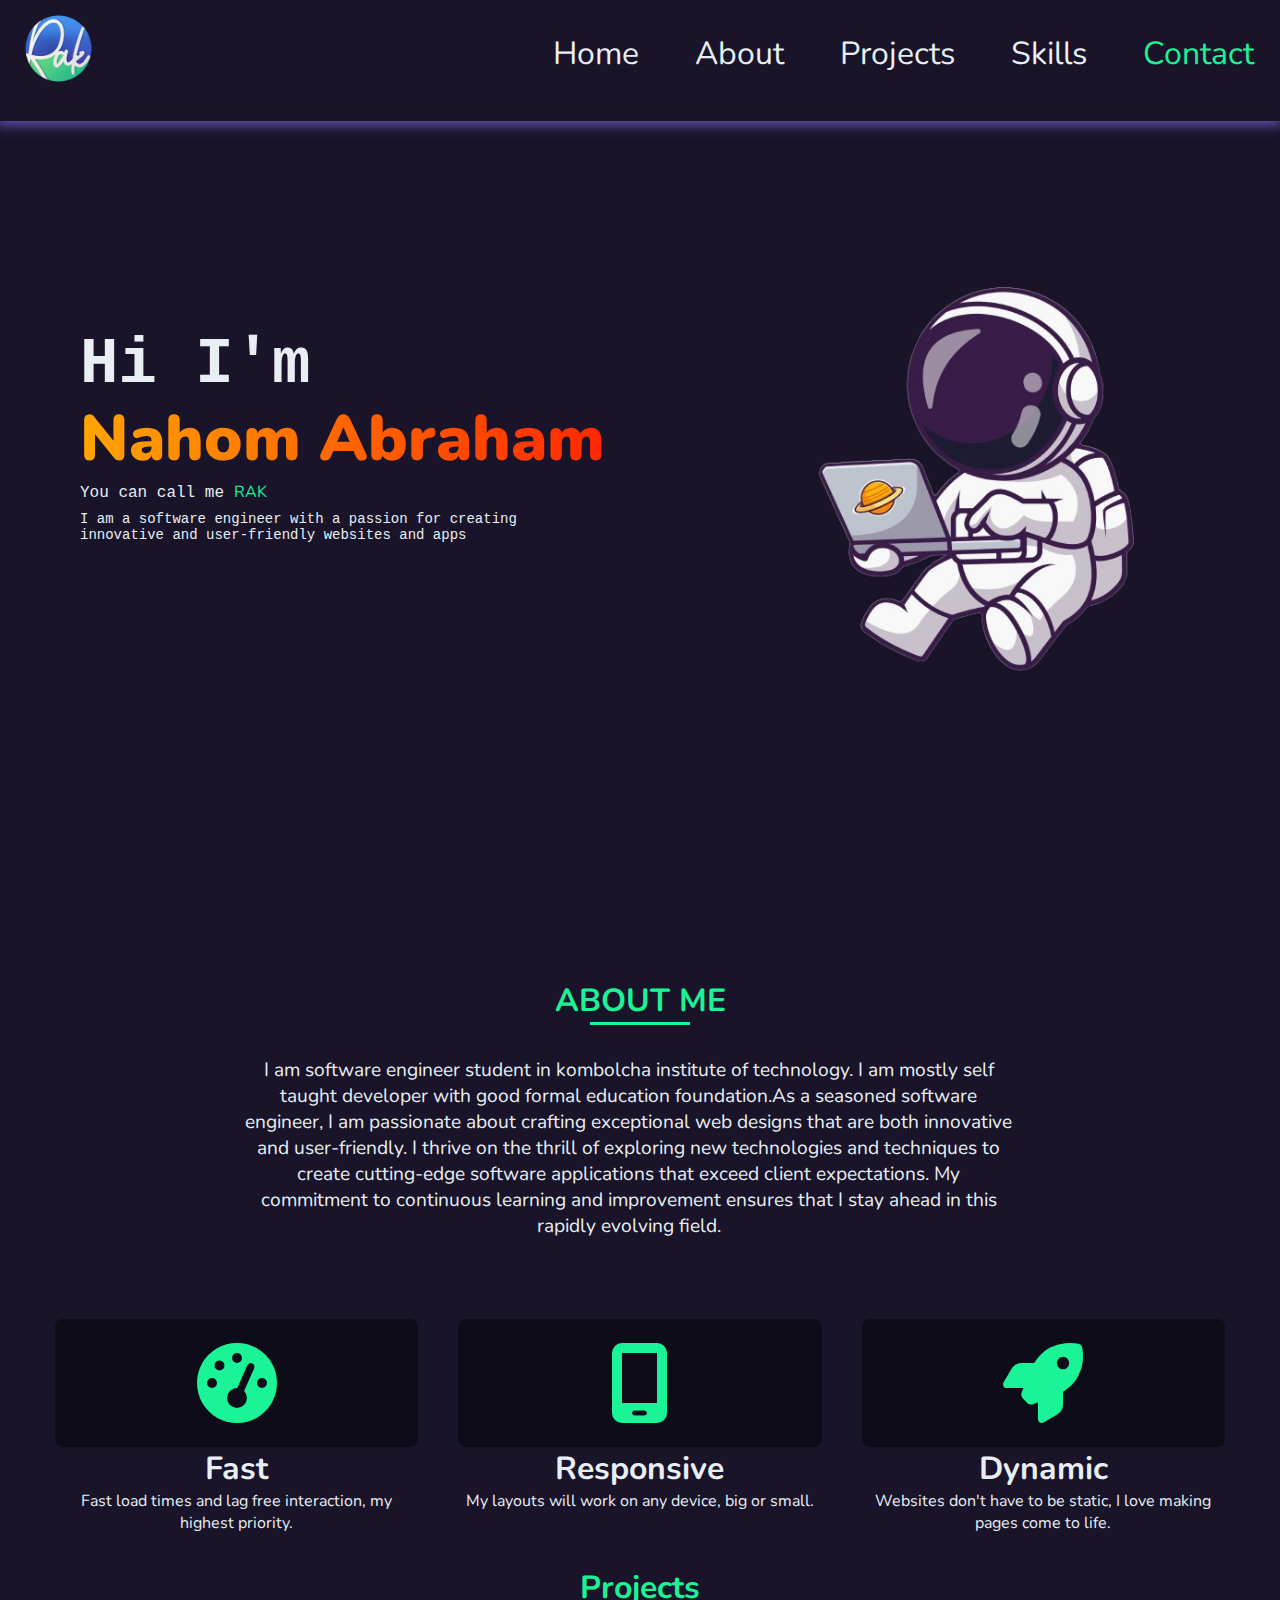
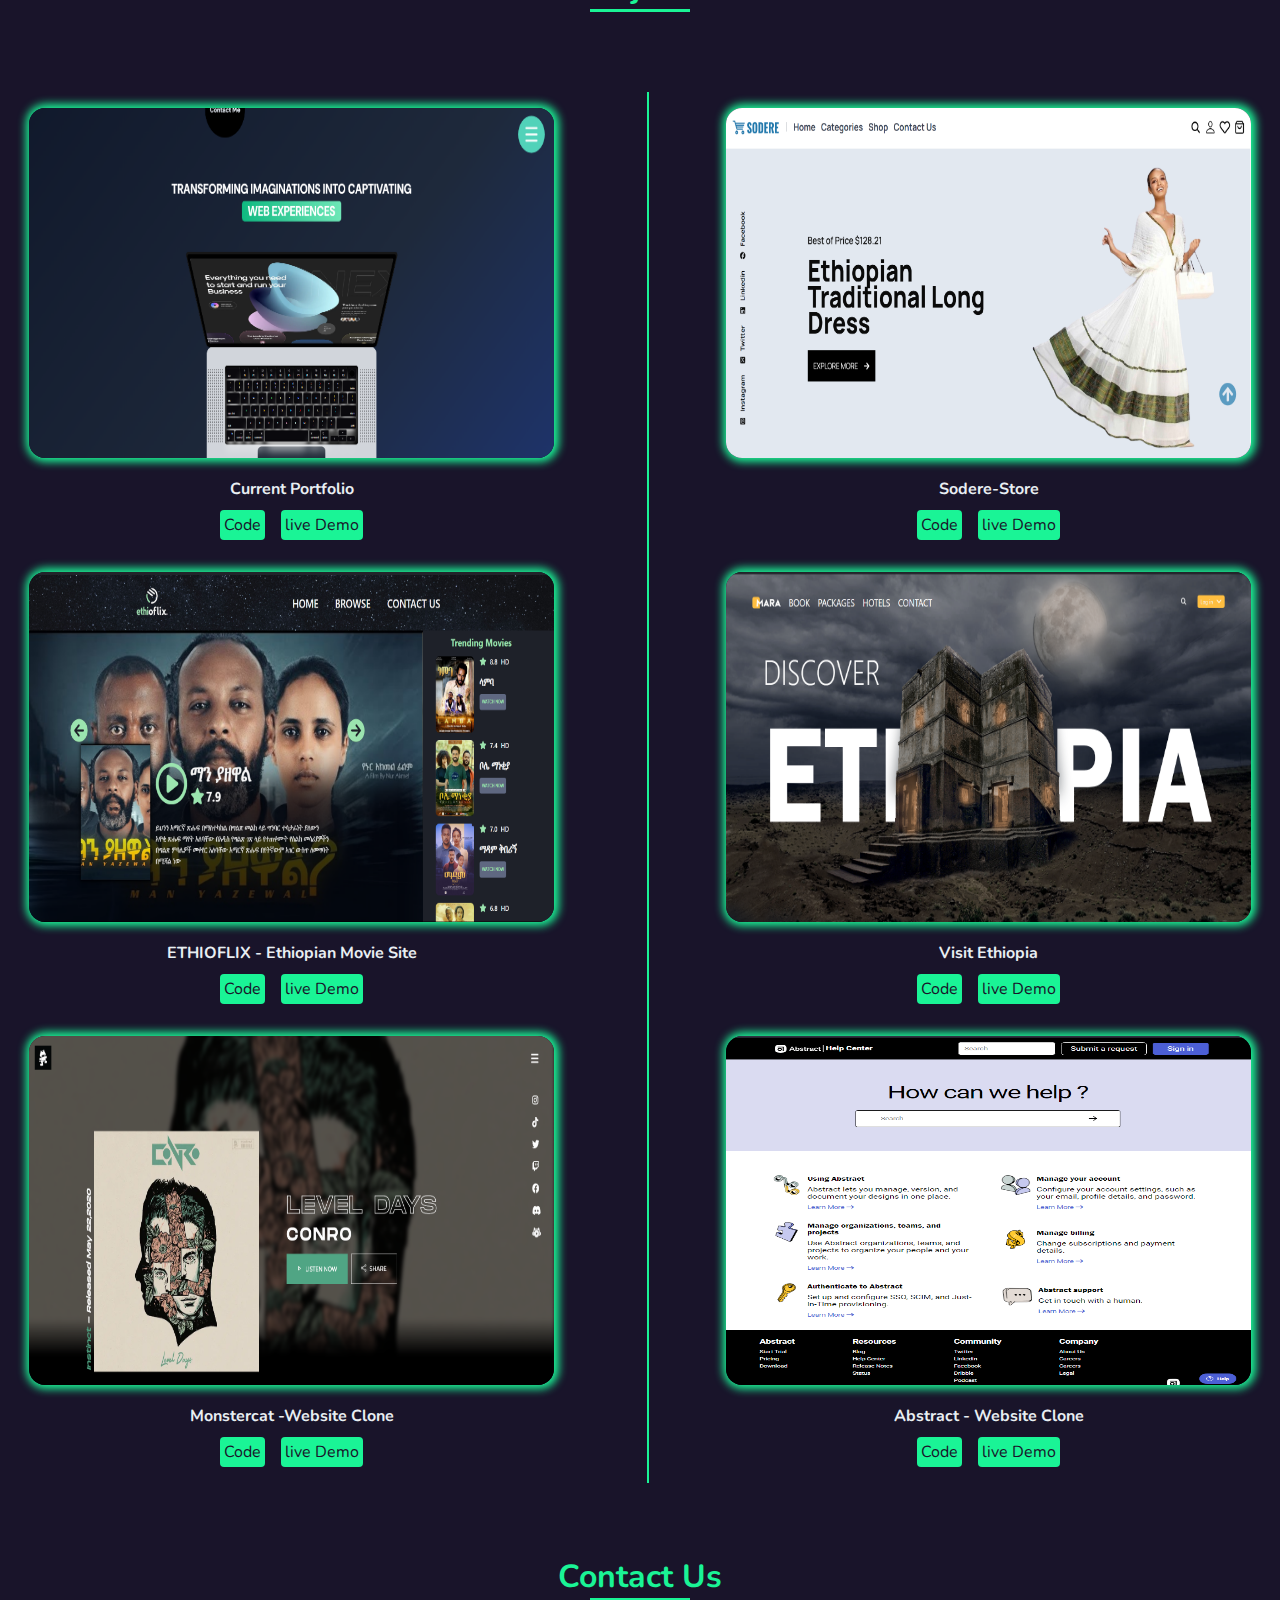
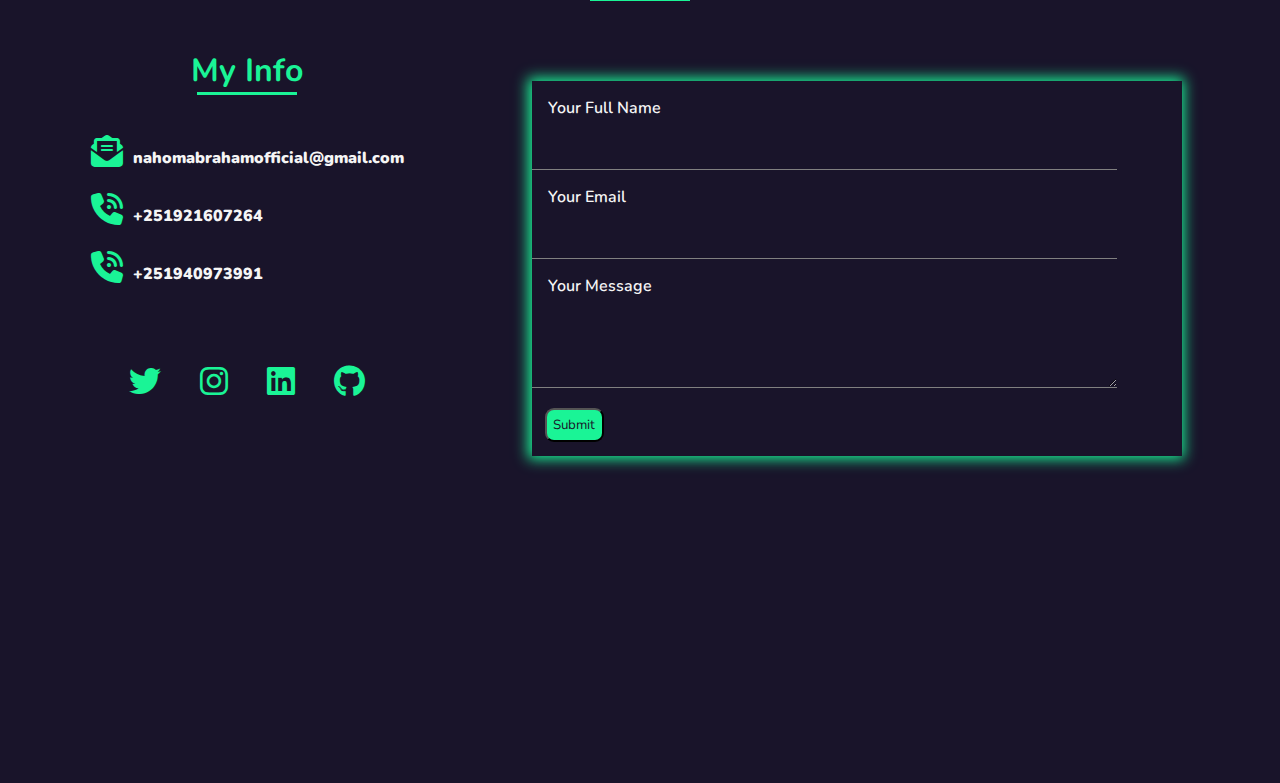
<file: index.html>
<!DOCTYPE html>
<html lang="en">

<head>
    <meta charset="UTF-8">
    <meta name="viewport" content="width=device-width, initial-scale=1.0">
    <link rel="icon" href="img/logo.png">
    <link rel="stylesheet" href="https://cdnjs.cloudflare.com/ajax/libs/font-awesome/6.4.0/css/all.min.css">
    <link rel="stylesheet" href="css/portfolio.css">
    <title>MyPortfolio</title>
</head>

<body>
    <header>
        <div class="header">
            <div class="mob-head">
                <h1> <span class="nowrap">RAK <span class="dot">.</span></span> </h1>
                <button class="button-menu">
                    <div class="button-icon"></div>
                </button>
            </div>

            <div class="mob-nav">
                <nav>
                    <ul>
                        <li><a href="#">Home</a></li>
                        <li><a href="#about">About</a></li>
                        <li><a href="#project">Projects</a></li>
                        <li><a href="#">Skills</a></li>
                        <li><a href="#contacts">Contact</a></li>
                    </ul>
                </nav>
            </div>
        </div>
        <div class="desk-head">
            <figure>
                <img src="img/logo.png" alt="logo" width="85" height="85">
            </figure>
            <nav>
                <ul>
                    <li><a href="#">Home</a></li>
                    <li><a href="#about">About</a></li>
                    <li><a href="#project">Projects</a></li>
                    <li><a href="#">Skills</a></li>
                    <li><a href="#" class="contact">Contact </a></li>
                </ul>
            </nav>
        </div>
    </header>
    <main>
        <div class="outer">

            <div class="top-main">
                <div class="myname">
                    <p>Hi I'm </p>
                    <p><span class="nowrap">Nahom Abraham</span> </p>
                    <p class="small-p">You can call me <span class="rak">RAK</span> </p>
                    <p class="small-p">I am a software engineer with a passion
                        for creating innovative and user-friendly
                        websites and apps

                    </p>
                </div>
                <div class="bitmoji">
                    <img src=" img/astronaut_with_laptop.png " alt="hey 👋">
                </div>
            </div>


            <div class="down-button">
                <i class="fa-regular fa-circle-down fa-bounce fa-2xl" style="color: #1af496;"></i>
            </div>

        </div>

        <div class="second-main">
            <div class="about" id="about">
                <h1>ABOUT ME </h1>
                <div class="about-mid">
                    <!-- <figure>
                        <img src="img/about.jpg" alt="nahom Abraham" width="200" height="auto">
                    </figure> -->
                    <!-- <div class="resume">
                        <a href="resume.pdf" download>
                            Resume
                        </a> -->
                </div>
            </div>

            <p>
                I am software engineer student in kombolcha institute of technology. I am mostly self taught
                developer with good
                formal education foundation.As a seasoned software engineer, I am passionate about crafting
                exceptional
                web designs that are both innovative and user-friendly. I thrive on the thrill of exploring new
                technologies and techniques to create cutting-edge software applications that exceed client
                expectations. My commitment to continuous learning and improvement ensures that I stay ahead in this
                rapidly evolving field.
            </p>
        </div>

        <div class="shapes">

            <div class="fast icon-outer">
                <div class="fast-icon icon-inner">
                    <i class="fa-solid fa-gauge-high"></i>
                </div>
                <h1>Fast</h1>
                <p>Fast load times and lag free interaction, my highest priority.</p>
            </div>

            <div class="responsive icon-outer">
                <div class="responsive-icon icon-inner">
                    <i class="fa-solid fa-mobile-screen"></i>
                </div>
                <h1>Responsive</h1>
                <p>My layouts will work on any device, big or small.</p>
            </div>

            <!-- <div class="intuitive icon-outer">
                    <div class="intuitive-icon icon-inner">
                        <i class="fa-solid fa-fire-flame-curved"></i>
                    </div>
                    <h1>Intuitive</h1>
                    <p>Strong preference for easy to use, intuitive UX/UI.</p>
                </div> -->

            <div class="dynamic icon-outer">
                <div class="dynamic-icon icon-inner">
                    <i class="fa-solid fa-rocket"></i>
                </div>
                <h1>Dynamic</h1>
                <p>Websites don't have to be static, I love making pages come to life.</p>
            </div>

        </div>

        </div>

        <div class="third-main">
            <h1 id="project">Projects</h1>
            <div class="project-container">

                <div class="left-col ">

                    <div class="all-project ">
                        <img src="img/portfolioV2.png" alt="">
                        <h2>Current Portfolio</h2>
                        <div class="project-details">
                            <div class="github btn"><a href="https://github.com/voidrak/Portfolio_V2" target="_blank"
                                    rel="noopener noreferrer">Code</a></div>
                            <div class="live btn"><a href="https://voidrak.github.io/" target="_blank"
                                    rel="noopener noreferrer">live Demo</a>
                            </div>
                        </div>
                    </div>


                    <div class="all-project ">
                        <img src="img/ethioflix.png" alt="">
                        <h2>ETHIOFLIX - Ethiopian Movie Site</h2>
                        <div class="project-details">
                            <div class="github btn"><a href="https://github.com/voidrak/EthioFlix" target="_blank"
                                    rel="noopener noreferrer">Code</a></div>
                            <div class="live btn"><a href="https://ethioflixx.vercel.app/" target="_blank"
                                    rel="noopener noreferrer">live Demo</a>
                            </div>
                        </div>
                    </div>
                    <div class="all-project ">
                        <img src="img/monstercat.png" alt="">
                        <h2>Monstercat -Website Clone</h2>
                        <div class="project-details">
                            <div class="github btn"><a href="https://github.com/voidrak/Monstercat-Clone"
                                    target="_blank" rel="noopener noreferrer">Code</a></div>
                            <div class="live btn"><a href="https://monstercat-clone-voidrak.vercel.app/" target="_blank"
                                    rel="noopener noreferrer">live Demo</a>
                            </div>
                        </div>
                    </div>



                </div>

                <div class="right-col ">


                    <div class="all-project ">
                        <img src="img/soder_store_screenshot_3.png">
                        <h2>Sodere-Store </h2>
                        <div class=" project-details">
                            <div class="github btn"><a href="https://github.com/voidrak/Sodere-Store" target="_blank"
                                    rel="noopener noreferrer">Code</a></div>
                            <div class="live btn"><a href="https://sodere-store.vercel.app/" target="_blank"
                                    rel="noopener noreferrer">live Demo</a>
                            </div>
                        </div>
                    </div>
                    <div class="all-project ">
                        <img src="img/visitethiopia.png" alt="">
                        <h2>Visit Ethiopia </h2>
                        <div class="project-details">
                            <div class="github btn"><a href="https://github.com/voidrak/Vist-Ethiopia" target="_blank"
                                    rel="noopener noreferrer">Code</a></div>
                            <div class="live btn"><a href="https://visit-ethio.vercel.app/" target="_blank"
                                    rel="noopener noreferrer">live Demo</a>
                            </div>
                        </div>
                    </div>

                    <div class="all-project ">
                        <img src="img/abstract.png" alt="">
                        <h2>Abstract - Website Clone </h2>
                        <div class="project-details">
                            <div class="github btn"><a href="https://github.com/voidrak/Abstract-Clone" target="_blank"
                                    rel="noopener noreferrer">Code</a></div>
                            <div class="live btn"><a href="https://abstract-clone-woad.vercel.app/" target="_blank"
                                    rel="noopener noreferrer">live
                                    Demo</a></div>
                        </div>
                    </div>


                </div>

            </div>
        </div>
        <section id="contacts">

            <div class="contact-us">
                <h1>Contact Us</h1>
            </div>


            <div class="contact-form">

                <div class="my-info">
                    <h1>My Info </h1>
                    <ul>
                        <li><i class="fa-solid fa-envelope-open-text"><a
                                    href="mailto:nahomabrahamofficial@gmail.com">nahomabrahamofficial@gmail.com</a></i>
                        </li>
                        <li><i class="fa-solid fa-phone-volume"><a href="tel:+251921607264">+251921607264</a></i></li>
                        <li><i class="fa-solid fa-phone-volume"><a href="tel:+251940973991">+251940973991</a></i></li>
                    </ul>
                    <div class="logo-social">
                        <a href="https://twitter.com/home" rel="noopener noreferrer" target="_blank"><i
                                class="fa-brands fa-twitter"></i></a>
                        <a href="https://www.instagram.com/" rel="noopener noreferrer" target="_blank"><i
                                class="fa-brands fa-instagram"></i></a>
                        <a href="https://www.linkedin.com/" rel="noopener noreferrer" target="_blank"><i
                                class="fa-brands fa-linkedin"></i></a>
                        <a href="https://github.com/voidrak" rel="noopener noreferrer" target="_blank"><i
                                class="fa-brands fa-github"></i></a>
                    </div>
                </div>

                <div class="client-info">
                    <form>
                        <p>Your Full Name</p>
                        <input type="text" name="name" id="name">
                        <p>Your Email</p>
                        <input type="mail" name="email" id="email">
                        <p>Your Message</p>
                        <textarea name="Message" id="Message" cols="10" rows="5"></textarea>
                        <br>
                        <button id="submit-el" type="submit">Submit</button>
                    </form>
                </div>
            </div>


        </section>


    </main>
    <script src="js/main.js"></script>

</body>

</html>
</file>
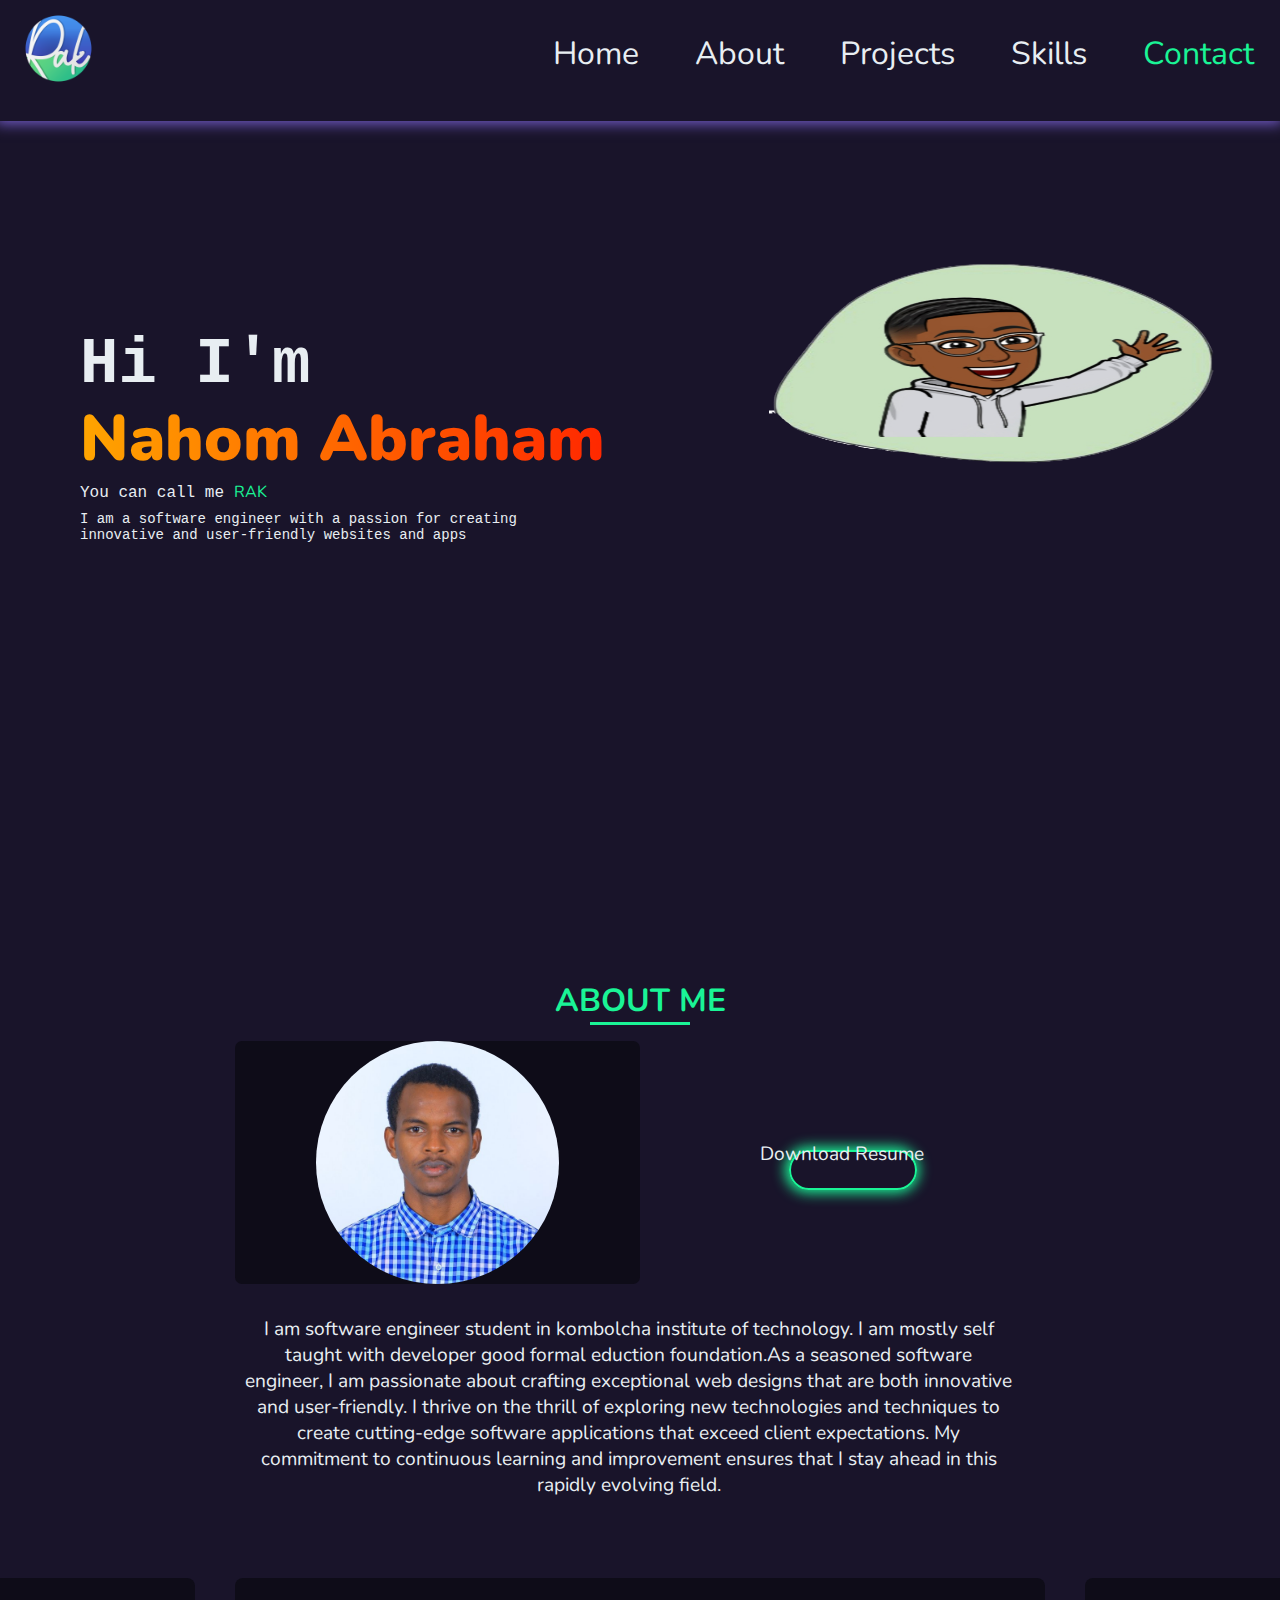
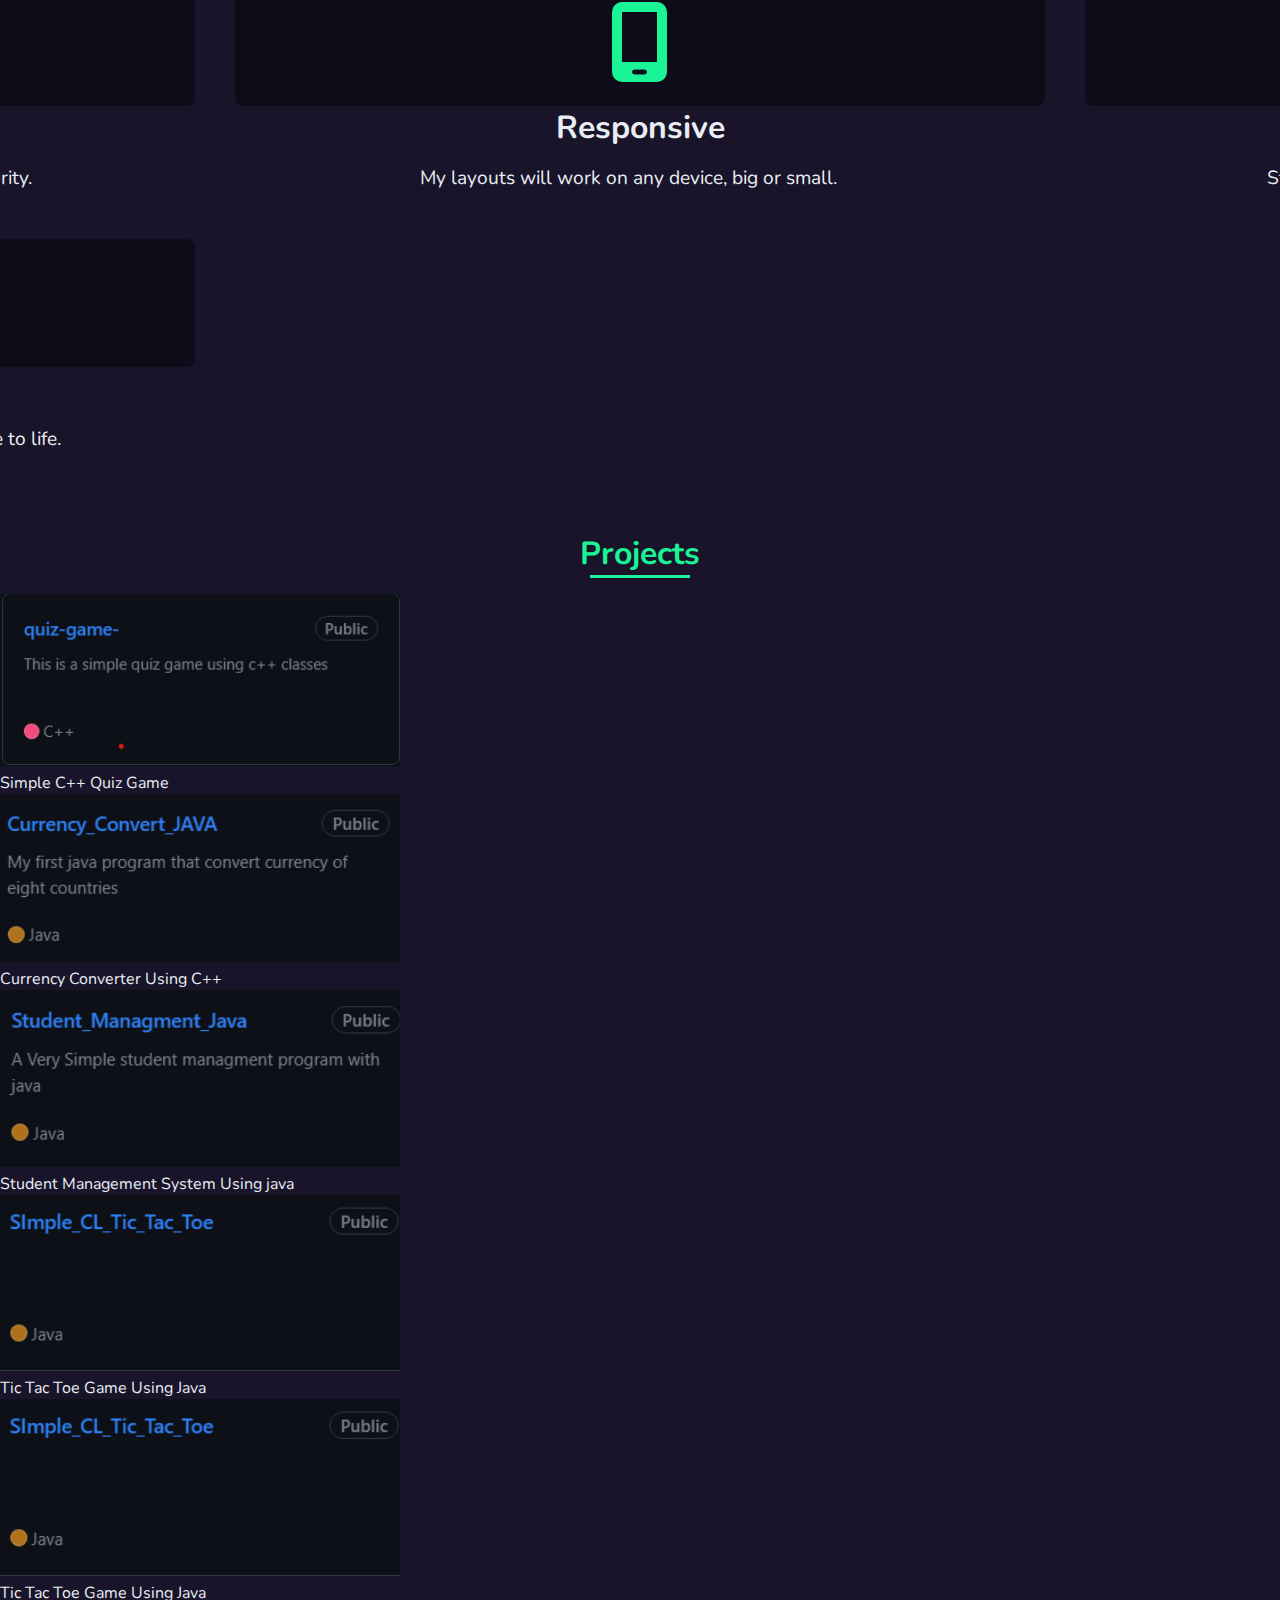
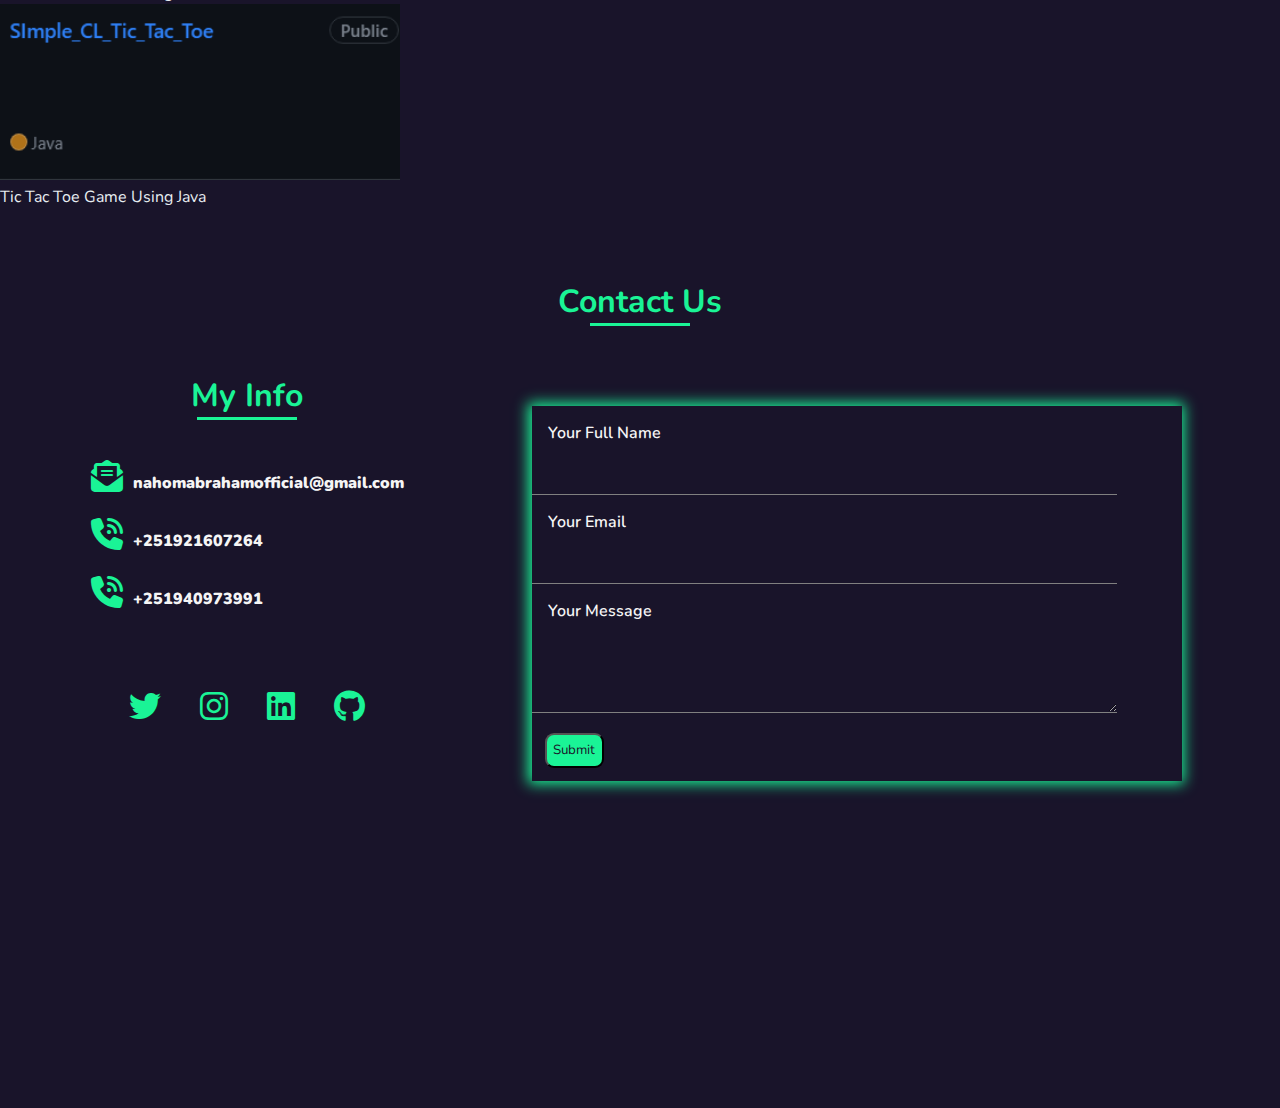
<file: portfolio.html>
<!DOCTYPE html>
<html lang="en">

<head>
    <meta charset="UTF-8">
    <meta name="viewport" content="width=device-width, initial-scale=1.0">
    <link rel="icon" href="/img/logo.png">
    <link rel="stylesheet" href="https://cdnjs.cloudflare.com/ajax/libs/font-awesome/6.4.0/css/all.min.css">
    <link rel="stylesheet" href="css/portfolio.css">
    <title>MyPortfolio</title>
</head>

<body>
    <header>
        <div class="header">
            <div class="mob-head">
                <h1> <span class="nowrap">RAK <span class="dot">.</span></span> </h1>
                <button class="button-menu">
                    <div class="button-icon"></div>
                </button>
            </div>

            <div class="mob-nav">
                <nav>
                    <ul>
                        <li><a href="#">Home</a></li>
                        <li><a href="#about">About</a></li>
                        <li><a href="#project">Projects</a></li>
                        <li><a href="#">Skills</a></li>
                        <li><a href="#contact">Contact</a></li>
                    </ul>
                </nav>
            </div>
        </div>
        <div class="desk-head">
            <figure>
                <img src="/img/logo.png" alt="logo" width="85" height="85">
            </figure>
            <nav>
                <ul>
                    <li><a href="#">Home</a></li>
                    <li><a href="#about">About</a></li>
                    <li><a href="#">Projects</a></li>
                    <li><a href="#">Skills</a></li>
                    <li><a href="#" class="contact">Contact </a></li>
                </ul>
            </nav>
        </div>
    </header>
    <main>
        <div class="outer">

            <div class="top-main">
                <div class="myname">
                    <p>Hi I'm </p>
                    <p><span class="nowrap">Nahom Abraham</span> </p>
                    <p>You can call me <span class="rak">RAK</span> </p>
                    <p>I am a software engineer with a passion
                        for creating innovative and user-friendly
                        websites and apps

                    </p>
                </div>
                <div class="bitmoji">
                    <img src="/img/preview (2).png" alt="hey 👋" width="200" height="200">
                </div>
            </div>


            <div class="down-button">
                <i class="fa-regular fa-circle-down fa-bounce fa-2xl" style="color: #1af496;"></i>
            </div>

        </div>

        <div class="second-main">
            <div class="about" id="about">
                <h1>ABOUT ME </h1>
                <div class="about-mid">
                    <figure>
                        <img src="/img/about.jpg" alt="nahom Abraham" width="200" height="auto">
                    </figure>
                    <div class="resume">
                        <a href="resume.pdf" download>
                            <p>Download Resume</p>
                        </a>
                    </div>
                </div>
                <p>
                    I am software engineer student in kombolcha institute of technology. I am mostly self taught with
                    developer good
                    formal eduction foundation.As a seasoned software engineer, I am passionate about crafting
                    exceptional
                    web designs that are both innovative and user-friendly. I thrive on the thrill of exploring new
                    technologies and techniques to create cutting-edge software applications that exceed client
                    expectations. My commitment to continuous learning and improvement ensures that I stay ahead in this
                    rapidly evolving field.
                </p>
            </div>

            <div class="shapes">

                <div class="fast icon-outer">
                    <div class="fast-icon icon-inner">
                        <i class="fa-solid fa-gauge-high"></i>
                    </div>
                    <h1>Fast</h1>
                    <p>Fast load times and lag free interaction, my highest priority.</p>
                </div>

                <div class="responsive icon-outer">
                    <div class="responsive-icon icon-inner">
                        <i class="fa-solid fa-mobile-screen"></i>
                    </div>
                    <h1>Responsive</h1>
                    <p>My layouts will work on any device, big or small.</p>
                </div>

                <div class="intuitive icon-outer">
                    <div class="intuitive-icon icon-inner">
                        <i class="fa-solid fa-fire-flame-curved"></i>
                    </div>
                    <h1>Intuitive</h1>
                    <p>Strong preference for easy to use, intuitive UX/UI.</p>
                </div>

                <div class="dynamic icon-outer">
                    <div class="dynamic-icon icon-inner">
                        <i class="fa-solid fa-rocket"></i>
                    </div>
                    <h1>Dynamic</h1>
                    <p>Websites don't have to be static, I love making pages come to life.</p>
                </div>

            </div>

        </div>

        <div class="third-main">
            <h1 id="project">Projects</h1>
            <div class="project">
                <a href="https://github.com/voidrak/quiz-game-">
                    <figure>
                        <img src="img/quiz-game.png" alt="quiz">
                        <figcaption>Simple C++ Quiz Game </figcaption>
                    </figure>
                </a>
                <a href="https://github.com/voidrak/Currency_Convert_JAVA">
                    <figure>
                        <img src="/img/currency-convertpng.png" alt="currency">
                        <figcaption>Currency Converter Using C++</figcaption>
                    </figure>
                </a>
                <a href="https://github.com/voidrak/Student_Managment_Java">
                    <figure>
                        <img src="/img/student-man.png" alt="student management">
                        <figcaption> Student Management System Using java</figcaption>
                    </figure>
                </a>
                <a href="https://github.com/voidrak/SImple_CL_Tic_Tac_Toe">
                    <figure>
                        <img src="/img/tic tac toe.png" alt="tic tac">
                        <figcaption>Tic Tac Toe Game Using Java</figcaption>
                    </figure>
                </a>
                <a href="https://github.com/voidrak/SImple_CL_Tic_Tac_Toe">
                    <figure>
                        <img src="/img/tic tac toe.png" alt="tic tac">
                        <figcaption>Tic Tac Toe Game Using Java</figcaption>
                    </figure>
                </a>
                <a href="https://github.com/voidrak/SImple_CL_Tic_Tac_Toe">
                    <figure>
                        <img src="/img/tic tac toe.png" alt="tic tac">
                        <figcaption>Tic Tac Toe Game Using Java</figcaption>
                    </figure>
                </a>
            </div>
        </div>
        <section id="contact">

            <div class="contact-us">
                <h1>Contact Us</h1>
            </div>


            <div class="contact-form">

                <div class="my-info">
                    <h1>My Info</h1>
                    <ul>
                        <li><i class="fa-solid fa-envelope-open-text"><a
                                    href="mailto:nahomabrahamofficial@gmail.com">nahomabrahamofficial@gmail.com</a></i>
                        </li>
                        <li><i class="fa-solid fa-phone-volume"><a href="tel:+251921607264">+251921607264</a></i></li>
                        <li><i class="fa-solid fa-phone-volume"><a href="tel:+251940973991">+251940973991</a></i></li>
                    </ul>
                    <div class="logo-social">
                        <a href="https://twitter.com/home"><i class="fa-brands fa-twitter"></i></a>
                        <a href="https://www.instagram.com/"><i class="fa-brands fa-instagram"></i></a>
                        <a href="https://www.linkedin.com/"><i class="fa-brands fa-linkedin"></i></a>
                        <a href="https://github.com/voidrak"><i class="fa-brands fa-github"></i></a>
                    </div>
                </div>

                <div class="client-info">
                    <form>
                        <p>Your Full Name</p>
                        <input type="text" name="name" id="name">
                        <p>Your Email</p>
                        <input type="mail" name="email" id="email">
                        <p>Your Message</p>
                        <textarea name="Message" id="Message" cols="10" rows="5"></textarea>
                        <br>
                        <button type="submit">Submit</button>
                    </form>
                </div>
            </div>


        </section>


    </main>
</body>

</html>
</file>
<file: css/portfolio.css>
@import url("https://fonts.googleapis.com/css2?family=Nunito&display=swap");
* {
  margin: 0;
  padding: 0;
  box-sizing: border-box;
  font-family: "Nunito", sans-serif;
  scroll-behavior: smooth;
  /* outline: 1px solid red; */
  /* overflow-y: hidden; */
}
:root {
  --BLACK: #000;
  --BDCOLOR: #19142a;
  --TXTCOLOR: #e8eef2;
  --liner-gradient: linear-gradient(to right, orange, red);
  --HEAD-SHADOW: -1px 0px 13px 3px #725bc6;
  --HEAD-SHADOW-DESK: -1px 0px 13px 3px #1af496;
  --ACCENT-COLOR: #1af496;
  --background-complementarity: #0e0c18;
}

header {
  width: 100%;
}
body {
  /*   width: 100vw; */
  background-color: var(--BDCOLOR);
  color: var(--TXTCOLOR);
}

a:any-link {
  color: var(--TXTCOLOR);
  text-decoration: none;
}

.desk-head {
  display: none;
}
.mob-head {
  display: flex;
  flex-flow: row nowrap;
  justify-content: space-between;
  box-shadow: var(--HEAD-SHADOW);
  margin-bottom: 1rem;
}
.mob-head h1 {
  font-size: clamp(42px, 3rem, 4rem);
}
.button-menu {
  margin-right: 0.5rem;
  width: 48px;
  height: 48px;
  background: transparent;
  border: none;
  position: relative;
}
.button-icon,
.button-icon::before,
.button-icon::after {
  position: absolute;
  width: 35px;
  height: 5px;
  background-color: var(--TXTCOLOR);
}
.button-icon::before,
.button-icon::after {
  content: "";
}
.button-icon::before {
  transform: translate(-18px, 12px);
}
.button-icon::after {
  transform: translate(-18px, -12px);
}
/* //////////////////////////////////////////////////////// */

/* :is(.header:hover, .header:focus-within) .button-icon {
  background-color: transparent;
  transform: scale(1.8);
  transform: translateX(-5px);
}

:is(.header:hover, .header:focus-within) .button-icon::before {
  transform: translateX(-20px) rotate(45deg);
}

:is(.header:hover, .header:focus-within) .button-icon::after {
  transform: translateX(-20px) rotate(-45deg);
}

:is(.header:hover, .header:focus-within) .mob-nav {
  display: block;
} */

/* ////////////////////////////////// */
.header.clicked .button-icon {
  background-color: transparent;
  transform: scale(1.8);
}

.header.clicked .button-icon::before {
  transform: translateX(-20px) rotate(45deg);
}

.header.clicked .button-icon::after {
  transform: translateX(-20px) rotate(-45deg);
}

.header.clicked .mob-nav {
  display: block;
}

.mob-nav {
  display: none;
}
.mob-nav ul {
  list-style-type: none;
  margin-top: 1rem;
}
.mob-nav ul li {
  border-bottom: 1px gray solid;
  line-height: 2rem;
  padding-top: 0.5rem;
  position: relative;
}
.mob-nav ul li:hover::before {
  transform: scaleX(1);
  transform-origin: bottom left;
}
.mob-nav ul li::before {
  content: " ";
  display: block;
  position: absolute;
  top: 0;
  right: 0;
  bottom: 0;
  left: 0;
  inset: 0 0 0 0;
  background: var(--ACCENT-COLOR);
  z-index: -1;
  transition: transform 0.5s ease;
  transform: scaleX(0);
  transform-origin: bottom right;
}
/* .mob-nav ul li:hover {
  background-color: aqua;
} */
.mob-nav ul li:hover a {
  color: var(--BLACK);
}

.desk-head {
  box-shadow: var(--HEAD-SHADOW);
  font-size: 3vw;
  padding: 1rem 0;
  margin-bottom: 1rem;
}
.desk-head figure {
  margin-top: -10px;
  margin-left: 1rem;
  grid: flex;
  place-content: center;
}
.desk-head nav {
  margin-right: 10px;
}
.desk-head nav ul {
  display: flex;
  font-size: 2rem;
  column-gap: 1.5rem;
}
.desk-head nav ul .contact {
  color: var(--ACCENT-COLOR);
}
.desk-head nav li {
  list-style-type: none;
  padding: 1rem;
  position: relative;
}
.desk-head nav li::after {
  content: "";
  position: absolute;
  inset-inline: 0;
  inset-block-end: 0;
  block-size: 3px;
  background-color: var(--ACCENT-COLOR);
  translate: var(--_translate, 0);
  scale: var(--_scale, 0) 1;
  transition: scale 100ms var(--_scale-delay, 0ms), translate 200ms;
}

.desk-head li:hover ~ li {
  --_translate: -100%;
  --_scale-delay: 200ms;
}

.desk-head nav:hover li {
  --_translate: 100%;
  --_scale-delay: 200ms;
}

.desk-head nav li:hover {
  --_scale: 1;
  --_translate: 0;
  --_scale-delay: 0ms;
}
.outer {
  display: flex;
  flex-flow: column nowrap;

  height: 90vh;
  position: relative;
  margin-top: 3rem;

  /* outline: 1px solid red; */
}
.down-button {
  /* align-self: center; */
  position: absolute;
  bottom: 30%;
  left: 50%;
  transform: translateX(-50%);
}
.down-button i {
  font-size: 4rem;
}

.top-main {
  display: flex;
  flex-flow: row nowrap;
  justify-content: space-between;
  max-width: 1505px;
  margin: 0 auto;
}
.myname {
  padding-top: 1rem;
  /* width: 60%; */
  max-width: 981px;
}
.top-main p {
  margin-left: 1rem;
  color: var(--TXTCOLOR);
  font: 5vw monospace;
  font-weight: 900;
  margin-bottom: 0.5rem;
  font-size: 4rem;
}
.top-main p:nth-child(2) {
  background-clip: text;
  background: var(--liner-gradient);
  -webkit-background-clip: text;
  -webkit-text-fill-color: transparent;
  line-height: 60px;
}
.top-main p:nth-child(3) {
  font-weight: 400;
  font-size: 1rem;
}
.top-main p:last-child {
  /* text-align: justify; */
  color: var(--TXTCOLOR);
  font: 14px monospace;
}
.rak,
.dot {
  color: var(--ACCENT-COLOR);
}
.bitmoji {
  display: none;
}
.bitmoji img {
  width: 100%;
}

.about-mid {
  display: flex;
  justify-content: space-between;
  align-items: center;
  column-gap: 2rem;
}
.about-mid .resume {
  display: grid;
  place-content: center;
  /* background-color: red; */
  height: 40px;
  margin-right: 10vw;
  border: 2px solid var(--ACCENT-COLOR);
  border-radius: 20px;
  width: 10vw;
  max-width: 200px;
  min-width: 80px;
  box-shadow: var(--HEAD-SHADOW-DESK);
}
/* .resume p {
  white-space: nowrap;
  font-size: 100%;
} */
.about {
  display: flex;
  flex-flow: column nowrap;
}
.about h1,
.third-main h1,
section .contact-us h1,
.my-info h1 {
  text-align: center;
  color: var(--ACCENT-COLOR);
  padding-bottom: 1rem;
}
.second-main {
  display: flex;
  flex-flow: column nowrap;
  align-items: center;
}
.second-main p {
  width: 85%;
  text-align: center;
  font-size: larger;
  margin: 1rem 2rem 3rem 0.6rem;
}

.about h1::after,
.third-main h1::after,
section .contact-us h1::after,
.my-info h1::after {
  /* position: absolute; */
  content: "";
  display: block;
  margin: auto;
  width: 100px;
  border-bottom: 3px solid;
  /* transform: translateX(10px); */
}
.about figure {
  /* align-self: center; */
  background-color: var(--background-complementarity);
  display: flex;
  justify-content: center;
  border-radius: 7px;
  width: 50%;
  max-width: 500px;
  margin-bottom: 1rem;
}
.about figure img {
  float: right;
  width: 60%;
  height: auto;
  border-radius: 50%;
}

.shapes {
  margin-top: 1rem;
  display: grid;
  grid-template-columns: repeat(3, 1fr);
  place-content: center;
  /* width: 100%; */
  column-gap: 2.5rem;
  margin: 2rem auto;

  max-width: 1170px;
}
.shapes i {
  font-size: 5rem;
  color: #1af496;
  padding: 1.5rem;
}

.icon-outer {
  display: flex;
  flex-flow: column;
}
.icon-inner {
  display: flex;
  justify-content: center;
  background-color: var(--background-complementarity);
  border-radius: 0.5em;
}

.shapes h1 {
  text-align: center;
}
.shapes p {
  width: 50%;
  text-align: center;
  align-self: center;
}
.project-container {
  width: 100%;
  display: flex;
  flex-direction: column;
  justify-content: center;
  column-gap: 4rem;
}
.project-container .right-col,
.left-col {
  /* width: 50%; */
  display: flex;
  flex-flow: column nowrap;
  align-items: center;
}

.project-container .all-project {
  margin: 1rem 0;
  display: flex;
  flex-flow: column nowrap;
  align-items: center;
}
.project-container .all-project h2 {
  margin-top: 20px;
  text-align: center;
  font-size: 16px;
}
.project-container .all-project img {
  width: 90%;
  max-width: 530px;
  aspect-ratio: 3/2;
  border-radius: 16px;
  box-shadow: 1px 0px 9px 4px var(--ACCENT-COLOR);
}
.project-details {
  display: flex;
  column-gap: 1rem;
  margin-top: 10px;
}
.project-container .all-project .btn {
  border: 1px solid --BDCOLOR;
  background-color: var(--ACCENT-COLOR);
  border-radius: 4px;
  padding: 4px;
}
.project-container .all-project .btn a {
  color: var(--BDCOLOR);
}

section {
  position: relative;
  display: flex;
  flex-direction: column;
  min-height: 100vh;
  width: 100%;
}
section .contact-us {
  padding-top: 1.5rem;
  color: whitesmoke;
  /* font-size: 4vw; */
  /* min-height: 5rem; */
  text-align: center;
  align-self: center;
}
.contact-form {
  display: flex;
  flex-flow: column-reverse wrap;
}
.client-info p {
  color: whitesmoke;
  font-weight: 600;
  margin-left: 1em;
  padding-top: 1rem;
}
.client-info input,
textarea {
  border: 0;
  outline: none;
  background: transparent;
  border-bottom: 1px solid gray;
  width: 90%;
  color: whitesmoke;
}
.client-info input {
  bottom: 0;
  padding: 1rem;
}
.client-info input:focus {
  background: transparent;
}
.client-info button {
  color: var(--BDCOLOR);
  background-color: var(--ACCENT-COLOR);
  border: 1px soild gray;
  border-radius: 9px;
  padding: 0.4rem;
  margin: 1em;
}
.my-info {
  height: 100%;
  /* background-color: aqua; */
  margin-top: 2rem;
}
.my-info i {
  font-size: 2rem;
  color: var(--ACCENT-COLOR);
}
.my-info i a {
  margin-left: 10px;
  font-size: 1rem;
  color: whitesmoke;
}
.my-info ul {
  margin-bottom: 2rem;
  list-style-type: none;
}
.my-info ul li {
  padding-top: 1.5rem;
}
.logo-social {
  display: flex;
  margin-top: 5rem;
  /* bottom: 0; */
  justify-content: space-evenly;
}

@media screen and (min-width: 357px) {
  .shapes p {
    width: 100%;
  }
}
@media screen and (max-width: 576px) {
  .top-main {
    margin-top: 3rem;
  }
  .shapes i {
    font-size: 10vw;
  }
  .shapes h1 {
    font-size: 5vw;
  }
  .shapes p {
    font-size: 2.5vw;
  }
}
@media screen and (min-width: 640px) {
  .project-container .all-project img {
    width: 90%;
    max-width: 600px;
  }
  .top-main p:last-child {
    padding-right: 10rem;
  }
}
@media screen and (min-width: 768px) {
  .mob-head {
    display: none;
  }
  .outer {
    padding: 5rem 4rem 0 4rem;
  }
  .down-button {
    display: none;
  }

  .desk-head {
    display: flex;
    flex-flow: row wrap;
    justify-content: space-between;
  }

  .project figure {
    /* flex-basis: calc(100% / 1);
    max-width: calc(100% / 1); */
    flex-grow: 1;
  }
  .project figure img {
    width: 400px;
    height: auto;
    flex-grow: 1;
  }

  section {
    padding-top: 3rem;
  }

  .contact-form {
    flex-flow: row nowrap;
    justify-content: center;
    column-gap: 10vw;
    margin-left: 1.5rem;
  }
  .client-info {
    width: 100%;
    max-width: 650px;
    margin-top: 4rem;
    margin-right: 2rem;
    box-shadow: var(--HEAD-SHADOW-DESK);
  }
  .icon-inner i:hover {
    scale: 1.2;
  }

  .second-main p {
    width: 650px;
  }
}

@media screen and (min-width: 800px) {
  .project-container {
    width: 100%;
    display: flex;
    flex-direction: row;
    margin-top: 4rem;
  }
  .project-container .right-col {
    border-left: 2px solid #1af496;
    padding-left: 3rem;
  }
  .project-container .all-project img {
    max-width: 640px;
    aspect-ratio: 3/2;
  }
}

@media screen and (min-width: 1024px) {
  .second-main p {
    width: 768px;
  }
  .bitmoji {
    display: block;
    width: 640px;
    transform: translateY(-50px);
  }
  .top-main {
    margin-top: 4rem;
  }
}
@media screen and (min-width: 1440px) {
  .second-main p {
    width: 1024px;
  }
  .bitmoji {
    width: 640px;
    transform: translateY(-100px);
  }

  .outer {
    padding: 5rem 6rem 0 6rem;
  }
  .desk-head figure {
    margin-left: 4rem;
  }
}
</file>
